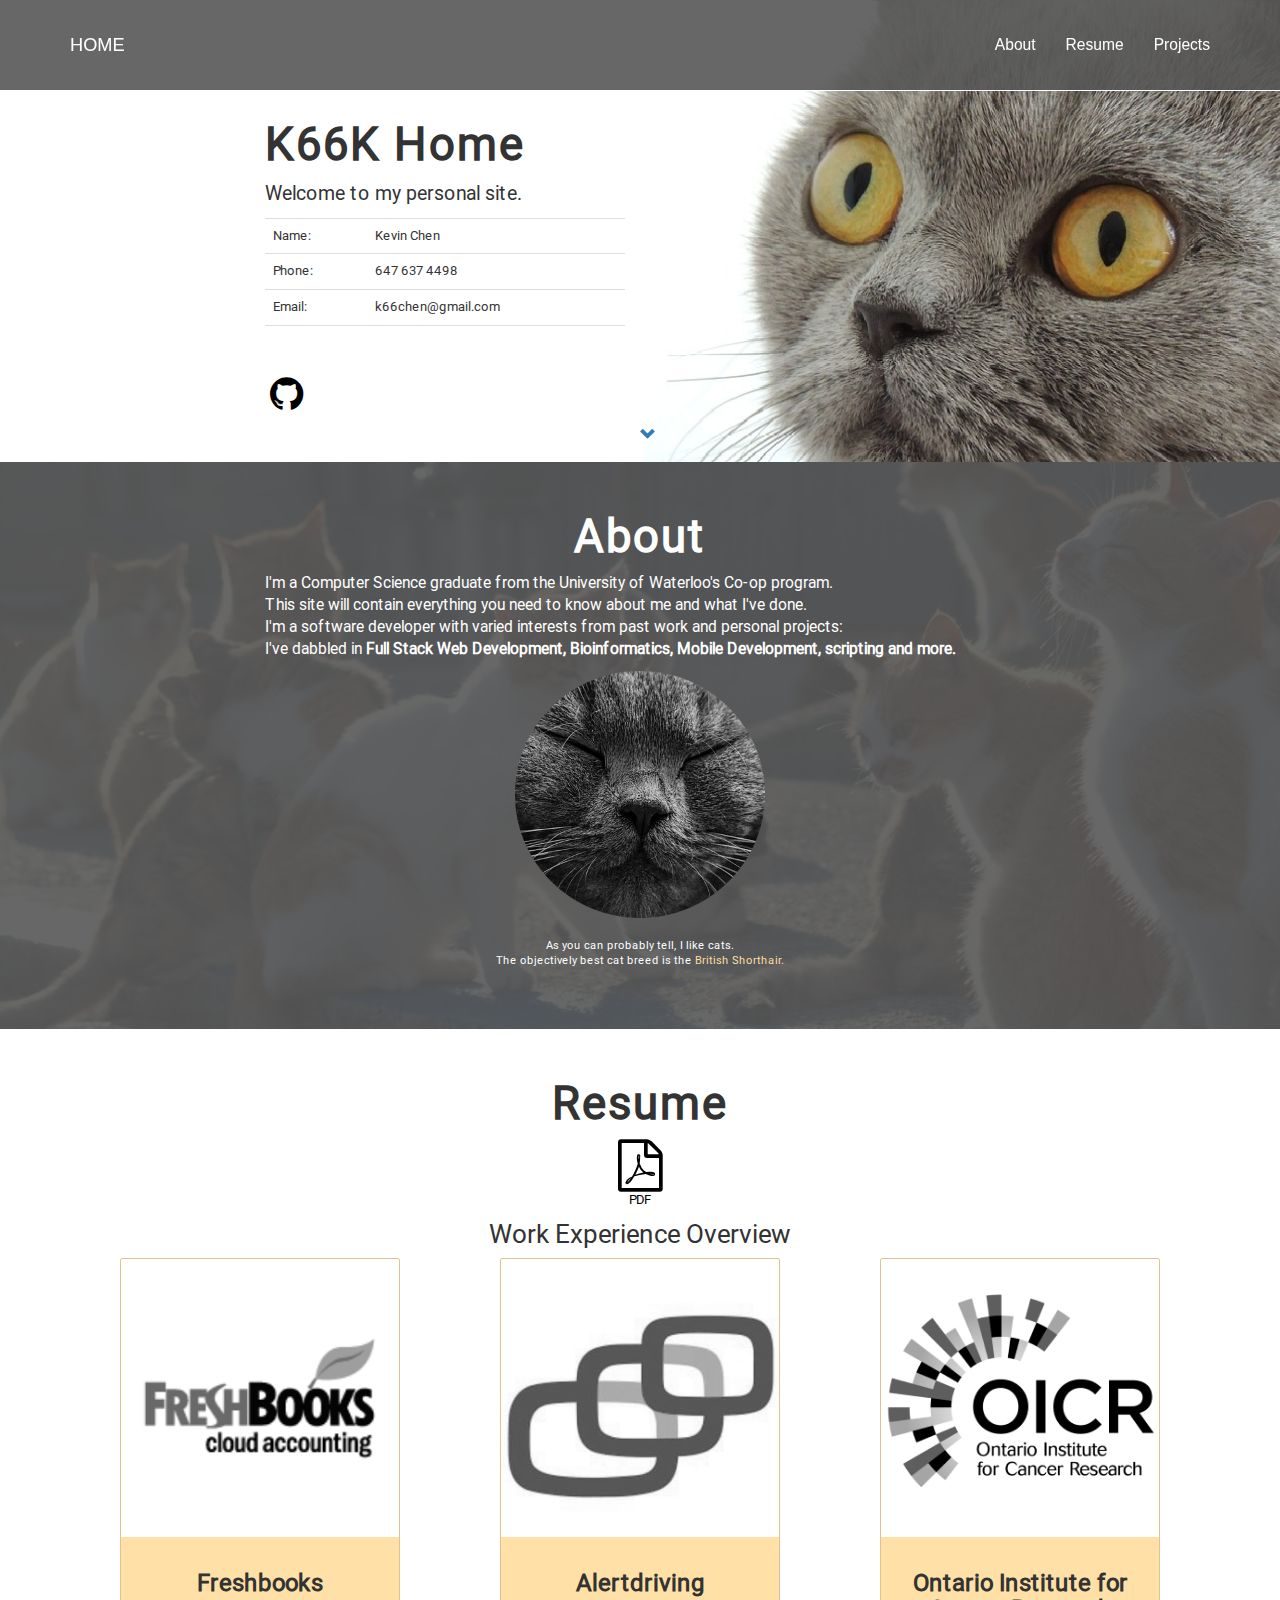
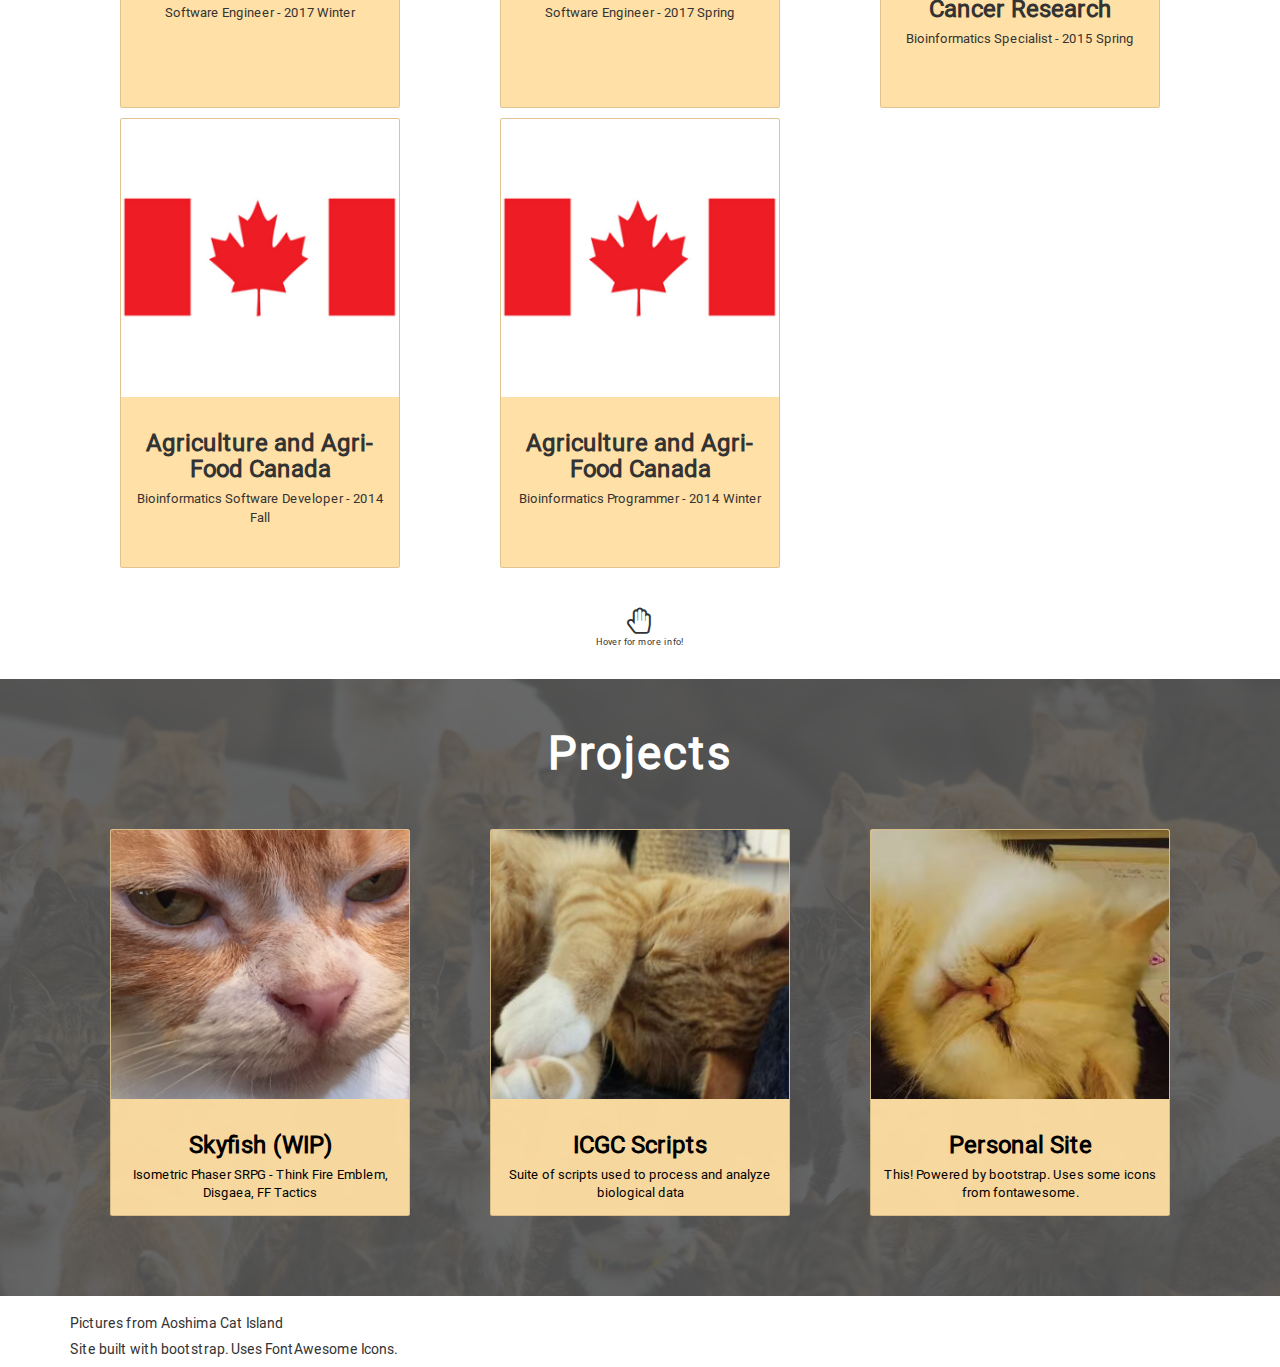
<file: index.html>
<!DOCTYPE html>
<html lang="en">

<head>

    <meta charset="utf-8">
    <meta http-equiv="X-UA-Compatible" content="IE=edge">
    <meta name="viewport" content="width=device-width, initial-scale=1">

    <title>k66chen Home</title>
    <!-- Bootstrap Core CSS -->
    <link href="css/bootstrap.min.css" rel="stylesheet">

    <!-- Font Awesome -->
    <link rel="stylesheet" href="font-awesome-4.7.0/css/font-awesome.min.css">

    <!-- Custom CSS -->
    <link href="css/scrolling-nav.css" rel="stylesheet">

    <!--[if lt IE 9]>
        <script src="https://oss.maxcdn.com/libs/html5shiv/3.7.0/html5shiv.js"></script>
        <script src="https://oss.maxcdn.com/libs/respond.js/1.4.2/respond.min.js"></script>
    <![endif]-->

    <link rel="icon" href="assets/favicon_cat.png">
</head>

<!-- The #page-top ID is part of the scrolling feature - the data-spy and data-target are part of the built-in Bootstrap scrollspy function -->

<body id="page-top" data-spy="scroll" data-target=".navbar-fixed-top">

    <!-- Navigation -->
    <nav class="navbar navbar-default navbar-fixed-top navbar-custom" role="navigation">
        <div class="container">
            <div class="navbar-header page-scroll">
                <button type="button" class="navbar-toggle" data-toggle="collapse" data-target=".navbar-ex1-collapse">
                    <span class="sr-only">Toggle navigation</span>
                    <span class="icon-bar"></span>
                    <span class="icon-bar"></span>
                    <span class="icon-bar"></span>
                </button>
                <a class="navbar-brand page-scroll" href="#page-top">HOME</a>
            </div>

            <!-- Collect the nav links, forms, and other content for toggling -->
            <div class="collapse navbar-collapse navbar-ex1-collapse">
                <ul class="nav navbar-nav navbar-right">
                    <!-- Hidden li included to remove active class from about link when scrolled up past about section -->
                    <li class="hidden">
                        <a class="page-scroll" href="#page-top"></a>
                    </li>
                    <li>
                        <a class="page-scroll" href="#about">About</a>
                    </li>
                    <li>
                        <a class="page-scroll" href="#resume">Resume</a>
                    </li>
                    <li>
                        <a class="page-scroll" href="#project">Projects</a>
                    </li>
                </ul>
            </div>
            <!-- /.navbar-collapse -->
        </div>
        <!-- /.container -->
    </nav>

    <!-- Intro Section -->
    <section id="intro" class="intro-section">
        <div class="container">
            <div class="row">
                <div class="col-sm-2">
                </div>
                <div class="col-sm-4">
                    <h1>K66K Home</h1>
                    <p>Welcome to my personal site.</p>

                    <table class="table">
                        <tbody>
                        <tr>
                            <td>Name: </td>
                            <td>Kevin Chen</td>
                        </tr>
                        <tr>
                            <td>Phone: </td>
                            <td>647 637 4498</td>
                        </tr>
                        <tr>
                            <td>Email: </td>
                            <td> k66chen@gmail.com </td>
                        </tr>
                        <tr>
                            <td>
                            </td>
                            <td>
                            </td>
                        </tr>
                        </tbody>
                    </table>
                    <a class="socialbtns" href="https://github.com/k66chen">
                        <i class="fa fa-github fa-3x fa-align-left"></i>
                    </a>
                </div>
            </div>
        </div>

        <a class="page-scroll down-arrow" href="#about">
            <span class="glyphicon glyphicon-chevron-down" aria-hidden="true"></span>
        </a>
    </section>

    <!-- About Section -->
    <div class = "about-background">
        <section id="about" class="about-section">
            <div class="container">
                <div class="row">
                    <h1>About</h1>
                    <div class="col-lg-2">
                    </div>
                    <div class="col-lg-10">
                        <p>
                            I'm a Computer Science graduate from the University of Waterloo's Co-op program.
                            <br>
                            This site will contain everything you need to know about me and what I've done.
                            <br>
                            I'm a software developer with varied interests from past work and personal projects:
                            <br>
                            I've dabbled in <b> Full Stack Web Development, Bioinformatics, Mobile Development, scripting and more.</b>
                        <p>
                    </div>

                    <div class="col-lg-12 circle_profile">
                        <img class="img-fluid" src="assets/introcat.png">
                    </div>

                    <p class="cat_caption">
                        As you can probably tell, I like cats.
                        <br>
                        The objectively best cat breed is the <a href="">British Shorthair.</a>
                    </p>
                </div>
            </div>
        </section>
    </div>
    <!-- Resume Section -->
    <section id="resume" class="resume-section">
        <div class="container">
            <div class="row">
                <h1>Resume</h1>
                <div class="col-lg-12">
                    <div class="col-lg-12">
                        <a class="socialbtns" href="files/Resume.pdf">
                            <i class="fa fa-file-pdf-o fa-4x socialbtns"></i>
                            <p>
                                PDF
                            </p>
                        </a>
                    </div>

                    <h2>Work Experience Overview</h2>


                    <!------Work panels------->
                    <div class="col-md-6 col-sm-12 col-lg-4">
                         <div class="card" style="width: 28rem; height: 45rem">
                             <img class="card-img-top" src="assets/fresh.png" alt="Card image cap">
                             <div class="card-block">
                                 <h3 class="card-title">Freshbooks</h3>
                                 <p class="card-text">Software Engineer - 2017 Winter</p>
                             </div>
                             <div class="overlay">
                                 <div class="text">
                                     <h3> Software Engineer</h3>
                                     <ul>
                                         <li>Full stack development</li>
                                         <li>Ember frontend, Flask/Rails backend</li>
                                         <li>Worked on new trial user workflow, touched both backend and frontend</li>
                                         <li>Tested driven development - wrote unit/integration tests as well as cucumber tests for all code written</li>
                                         <li>Participated in agile methodologies</li>
                                     </ul>
                                 </div>
                             </div>
                         </div>
                    </div>
                    <div class="col-md-6 col-sm-12 col-lg-4">
                         <div class="card" style="width: 28rem; height: 45rem">
                             <img class="card-img-top" src="assets/alert.png" alt="Card image cap">
                             <div class="card-block">
                                 <h3 class="card-title">Alertdriving</h3>
                                 <p class="card-text">Software Engineer - 2017 Spring</p>
                             </div>
                             <div class="overlay">
                                 <div class="text">
                                     <h3> Software Engineer</h3>
                                     <ul>
                                         <li>Full stack webdev working frontend and backend</li>
                                         <li>Worked with Zend Framework and several JS frameworks (Angular, Backbone, Ember)</li>
                                         <li>Developed new backend features in PHP, working with client databases in mySQL</li>
                                         <li>Improved existing product by resolving over 50 bugs including refactors, efficiency improvements and compatibility fixes</li>
                                     </ul>
                                 </div>
                             </div>
                         </div>
                     </div>
                     <div class="col-md-6 col-sm-6 col-lg-4">
                             <div class="card" style="width: 28rem; height: 45rem">
                                 <img class="card-img-top" src="assets/oicr.png" alt="Card image cap">
                                 <div class="card-block">
                                     <h3 class="card-title">Ontario Institute for Cancer Research</h3>
                                     <p class="card-text">Bioinformatics Specialist - 2015 Spring</p>
                                 </div>
                                 <div class="overlay">
                                     <div class="text">
                                         <h3> Bioinformatics Specialist</h3>
                                         <ul>
                                             <li>Responsible for analyzing and processing cancer data from over 50 Cancer Project sites from around the world</li>
                                             <li>Created diverse <a href="https://github.com/k66chen/DCC-Biocuration-Scripts">script suite</a> with Python and R</li>
                                             <li>Analyzed data and heat maps used in numerous global cancer project presentations</li>
                                         </ul>
                                     </div>
                                 </div>
                             </div>
                     </div>
                     <div class="col-md-6 col-sm-12 col-lg-4">
                             <div class="card" style="width: 28rem;  height: 45rem">
                                 <img class="card-img-top" src="assets/aafc.png" alt="Card image cap">
                                 <div class="card-block">
                                     <h3 class="card-title">Agriculture and Agri-Food Canada</h3>
                                     <p class="card-text">Bioinformatics Software Developer - 2014 Fall</p>
                                 </div>
                                 <div class="overlay">
                                     <div class="text">
                                         <h3> Bioinformatics Sofware Developer</h3>
                                         <ul>
                                             <li>Primarily developed for open source scientific workflow platform "Galaxy"</li>
                                             <li>Wrapped command line software into digestible workflows that are easy for scientists to use</li>
                                             <li>Created new Galaxy features and functionality with Python and XML</li>
                                         </ul>
                                     </div>
                                 </div>
                             </div>
                     </div>
                    <div class="col-md-6 col-sm-12 col-lg-4">
                            <div class="card" style="width: 28rem;  height: 45rem">
                                <img class="card-img-top" src="assets/aafc.png" alt="Card image cap">
                                <div class="card-block">
                                    <h3 class="card-title">Agriculture and Agri-Food Canada</h3>
                                    <p class="card-text">Bioinformatics Programmer - 2014 Winter</p>
                                </div>
                                <div class="overlay">
                                    <div class="text">
                                        <h3> Bioinformatics Programmer</h3>
                                        <ul>
                                            <li>Refactored DNA Oligoneucleotide processing pipeline into Perl</li>
                                            <li>Translated and reorganized scattered BASH scripts into standalone Perl program</li>
                                            <li>Developed various scripts and tools to help aid Biological research</li>
                                        </ul>
                                    </div>
                                </div>
                            </div>
                     </div>
                    <!--- Work panels--------->

                </div>
            </div>
        </div>
        <i class="fa fa-hand-stop-o fa-2x resume_hand"></i>
        <p class="resume_hand_caption">Hover for more info!</p>
    </section>

    <!-- Project Section -->
    <div class="project-background">
    <section id="project" class="project-section">
        <div class="container">
            <div class="row">
                <h1>Projects</h1>
                <div class="col-lg-12 projectcards">
                    <!---skyfish---->
                    <div class = "col-sm-6 col-lg-4 col-md6 cattile">
                        <a href="/projects/skyfish/index.html" target="_blank">
                            <div class="card" style="width: 30rem;">
                                    <img class="card-img-top" src="assets/cattile_icon.png" alt="Card image cap">
                                    <div class="card-block">
                                        <h3 class="card-title">Skyfish (WIP)</h3>
                                        <p class="card-text">Isometric Phaser SRPG - Think Fire Emblem, Disgaea, FF Tactics</p>
                                    </div>
                            </div>
                        </a>
                    </div>
                    <!------------------>
                    <a href="https://github.com/k66chen/DCC-Biocuration-Scripts">
                        <div class = "col-sm-6 col-lg-4 col-md6 cattile">
                            <div class="card" style="width: 30rem;">
                                <img class="card-img-top" src="assets/cat3.png" alt="Card image cap">
                                <div class="card-block">
                                    <h3 class="card-title">ICGC Scripts</h3>
                                    <p class="card-text">Suite of scripts used to process and analyze biological data</p>
                                </div>
                            </div>
                        </div>
                    </a>
                    <!------------------>
                       <a href="https://github.com/k66chen/k66chen.github.io" target="_blank">
                        <div class = "col-sm-6 col-lg-4 col-md6 cattile">
                            <div class="card" style="width: 30rem;">
                                <img class="card-img-top" src="assets/cat2.png" alt="Card image cap">
                                <div class="card-block">
                                    <h3 class="card-title">Personal Site</h3>
                                    <p class="card-text">This! Powered by bootstrap. Uses some icons from fontawesome.</p>
                                </div>
                            </div>
                        </div>
                    </a>
                </div>
            </div>
        </div>
    </section>
</div>
    <!-- jQuery -->
    <script src="js/jquery.js"></script>

    <!-- Bootstrap Core JavaScript -->
    <script src="js/bootstrap.min.js"></script>

    <!-- Scrolling Nav JavaScript -->
    <script src="js/jquery.easing.min.js"></script>
    <script src="js/scrolling-nav.js"></script>

</body>

<footer>
    <p>
        <div class ="container">
            <h5>Pictures from Aoshima Cat Island</h5>
            <h5>Site built with bootstrap. Uses FontAwesome Icons.</h5>
        </div>
    </p>
</footer>

</html>
</file>
<file: css/scrolling-nav.css>
/*!
 * Start Bootstrap - Scrolling Nav (http://startbootstrap.com/)
 * Copyright 2013-2016 Start Bootstrap
 * Licensed under MIT (https://github.com/BlackrockDigital/startbootstrap/blob/gh-pages/LICENSE)
 */

@font-face {
    font-family: "Roboto";
    src: url('../fonts/Roboto-Regular.woff') format('woff');
}

body {
    width: 100%;
    height: 100%;
    font-family: "Roboto";
    font-size: 1.3em;
}



footer {
    height: 5%;
    width: 100%;
}

html {
    width: 100%;
    height: 100%;
}

h1 {
    font-weight: 600;
    letter-spacing: 2px;
}

@media(min-width:767px) {
    .navbar {
        padding: 20px 0;
        -webkit-transition: background .5s ease-in-out,padding .5s ease-in-out;
        -moz-transition: background .5s ease-in-out,padding .5s ease-in-out;
        transition: background .5s ease-in-out,padding .5s ease-in-out;
    }

    .top-nav-collapse {
        padding: 0;
    }
}

/* Demo Sections - You can use these as guides or delete them - the scroller will work with any sort of height, fixed, undefined, or percentage based.
The padding is very important to make sure the scrollspy picks up the right area when scrolled to. Adjust the margin and padding of sections and children 
of those sections to manage the look and feel of the site. */

.glyphicon {
    font-family: inherit;
}
.glyphicon:before{
    font-family:'Glyphicons Halflings';
}
.intro-section {
    position: relative;
    background-image: url('/assets/about.png');
    padding-top: 100px;
    text-align: center;
    background-repeat: no-repeat;
    background-position: center;
    background-attachment: scroll;
    background-size: cover;
    padding-bottom: 100px;
}

.intro-section p {
    text-align: left;
    font-size: 150%;
}
.intro-section h1 {
    font-size: 350%;
    text-align: left;
}
.intro-section .socialbtns {
    position: absolute;
    top: 275px;
    left: 20px;
    color: #000000;
}
.intro-section table{
    text-align: left;
}



.socialbtns {
    color: #000000;
}

.socialbtns:hover {
    color: rgba(102, 91, 40, 0.95);
}

.down-arrow {
    position: absolute;
    bottom: 15px;
}

.about-background {
    background-image:url('/assets/about_back.jpg');
    background-position: center;
    background-size: cover;
    background-repeat: no-repeat;
    position:relative;
}

.about-section {
    background-color: rgba(86, 87, 86, 0.9);
    padding-top: 30px;
    padding-bottom: 50px;
    text-align: center;
    color: #fff;
}

.about-section p{
    font-size:120%;
}
.about-section  h1 {
    font-size: 350%;
}

.about-section p{
    text-align: left;
}

.about-section .circle_profile{
    margin-bottom: 20px;
}

.about-section a {
    color: rgb(255, 222, 162);
}

.about-section .cat_caption{
   text-align: center;
   font-size: 85%;
}

.resume-section {
    padding-top: 30px;
    text-align: center;
    background: #fff;
    padding-bottom: 20px;
}

.resume-section .container{
}

.resume-section h1 {
    font-size: 350%;
}

.resume-section h2 {
    font-size: 200%;
}

.resume-section .resume_hand {
    padding-top: 30px;
}

.resume-section .resume_hand_caption{
    font-size: 70%;
}

.project-background{
    background-image:url('/assets/projects_back.jpg');
    background-size: cover;
    background-repeat: no-repeat;
    position:relative;
}

.project-section {
    background-color: rgba(86, 87, 86, 0.9);
    padding-top: 30px;
    text-align: center;
    padding-bottom: 70px;
}

.project-section h1 {
    color: #fff;
    font-size: 350%;
}

.project-section a {
    color: #000000;
}

@media screen and (min-width: 800px) {
    .project-section .projectcards {
        padding-top: 40px;
    }
}
@media (max-width: 768px) {
    [class*="col-"] {
        margin-bottom: 15px;
    }
}

.navbar-custom {
    font-family: Arial,sans-serif;
    background-color: rgba(86, 87, 86, 0.9);
    border-color: #fff;
}

.navbar-custom .navbar-brand, .navbar-default .navbar-brand {
    font-size: 140%;
    color: #fff;
}

.navbar-default .navbar-nav>li>a {
    font-size: 120%;
    color: #fff;
}

.navbar-default .navbar-nav>li>a:hover {
    color: #eddc92;
}

span.glyphicon-chevron-down {
    font-size: 1.2em;
}

.thumbnail {
    border: 0;
    box-shadow: none;
    border-radius: 0;
}

.navbar-default .navbar-nav>.active>a, .navbar-default .navbar-nav>.active>a:hover, .navbar-default .navbar-nav> .active>a:focus{
    color: #ffffff;
    background: rgba(237, 220, 146, 0.35);
    text-underline: #9d9d9d;
    border-width: 2px;
}

.navbar-default .navbar-nav>li>a:focus, .navbar-default .navbar-nav>li>a:hover {
    color: #fff;
    text-decoration: underline;
    background-color: transparent;
}

.overlay {
    position: absolute;
    bottom: 100%;
    left: 0;
    right: 0;
    background-color: rgba(86, 87, 86, 0.9);
    overflow: hidden;
    width: 100%;
    height:0;
    transition: .5s ease;
}


.card {
    margin: 0 auto;
    float: none;
    margin-bottom: 10px;
}
.card:hover .overlay {
    bottom: 0;
    height: 100%;
}

.text {
    color: white;
    font-size: 17px;
    position: absolute;
    text-align: left;
    left: 5%;
}


.card {
    position: relative;
    display: -webkit-box;
    display: -webkit-flex;
    display: -ms-flexbox;
    display: flex;
    -webkit-box-orient: vertical;
    -webkit-box-direction: normal;
    -webkit-flex-direction: column;
    -ms-flex-direction: column;
    flex-direction: column;
    background-color: rgba(255, 222, 162, 0.95);
    border: 1px solid rgba(0, 0, 0, 0.125);
    border-radius: 0.25rem;
}

.card-block {
    -webkit-box-flex: 1;
    -webkit-flex: 1 1 auto;
    -ms-flex: 1 1 auto;
    flex: 1 1 auto;
    padding: 1.25rem;
}

.card-title {
    margin-bottom: 0.75rem;
    font-weight: bold;

}

.card-subtitle {
    margin-top: -0.375rem;
    margin-bottom: 0;
}

.card-text:last-child {
    margin-bottom: 0;
}

.card-link:hover {
    text-decoration: none;
}

.card-link + .card-link {
    margin-left: 1.25rem;
}

.card > .list-group:first-child .list-group-item:first-child {
    border-top-right-radius: 0.25rem;
    border-top-left-radius: 0.25rem;
}

.card > .list-group:last-child .list-group-item:last-child {
    border-bottom-right-radius: 0.25rem;
    border-bottom-left-radius: 0.25rem;
}

.card-header {
    padding: 0.75rem 1.25rem;
    margin-bottom: 0;
    background-color: #f7f7f9;
    border-bottom: 1px solid rgba(0, 0, 0, 0.125);
}

.card-header:first-child {
    border-radius: calc(0.25rem - 1px) calc(0.25rem - 1px) 0 0;
}

.card-footer {
    padding: 0.75rem 1.25rem;
    background-color: #f7f7f9;
    border-top: 1px solid rgba(0, 0, 0, 0.125);
}

.card-footer:last-child {
    border-radius: 0 0 calc(0.25rem - 1px) calc(0.25rem - 1px);
}

.card-header-tabs {
    margin-right: -0.625rem;
    margin-bottom: -0.75rem;
    margin-left: -0.625rem;
    border-bottom: 0;
}

.card-header-pills {
    margin-right: -0.625rem;
    margin-left: -0.625rem;
}

.card-primary {
    background-color: #0275d8;
    border-color: #0275d8;
}

.card-primary .card-header,
.card-primary .card-footer {
    background-color: transparent;
}

.card-success {
    background-color: #5cb85c;
    border-color: #5cb85c;
}

.card-success .card-header,
.card-success .card-footer {
    background-color: transparent;
}

.card-info {
    background-color: #5bc0de;
    border-color: #5bc0de;
}

.card-info .card-header,
.card-info .card-footer {
    background-color: transparent;
}

.card-warning {
    background-color: #f0ad4e;
    border-color: #f0ad4e;
}

.card-warning .card-header,
.card-warning .card-footer {
    background-color: transparent;
}

.card-danger {
    background-color: #d9534f;
    border-color: #d9534f;
}

.card-danger .card-header,
.card-danger .card-footer {
    background-color: transparent;
}

.card-outline-primary {
    background-color: transparent;
    border-color: #0275d8;
}

.card-outline-secondary {
    background-color: transparent;
    border-color: #ccc;
}

.card-outline-info {
    background-color: transparent;
    border-color: #5bc0de;
}

.card-outline-success {
    background-color: transparent;
    border-color: #5cb85c;
}

.card-outline-warning {
    background-color: transparent;
    border-color: rgba(86, 87, 86, 0.9);
}

.card-outline-danger {
    background-color: transparent;
    border-color: #d9534f;
}

.card-inverse {
    color: rgba(255, 255, 255, 0.65);
}

.card-inverse .card-header,
.card-inverse .card-footer {
    background-color: transparent;
    border-color: rgba(255, 255, 255, 0.2);
}

.card-inverse .card-header,
.card-inverse .card-footer,
.card-inverse .card-title,
.card-inverse .card-blockquote {
    color: #fff;
}

.card-inverse .card-link,
.card-inverse .card-text,
.card-inverse .card-subtitle,
.card-inverse .card-blockquote .blockquote-footer {
    color: rgba(255, 255, 255, 0.65);
}

.card-inverse .card-link:focus, .card-inverse .card-link:hover {
    color: #fff;
}

.card-blockquote {
    padding: 0;
    margin-bottom: 0;
    border-left: 0;
}

.card-img {
    border-radius: calc(0.25rem - 1px);
}

.card-img-overlay {
    position: absolute;
    top: 0;
    right: 0;
    bottom: 0;
    left: 0;
    padding: 1.25rem;
}

.card-img-top {
    border-top-right-radius: calc(0.25rem - 1px);
    border-top-left-radius: calc(0.25rem - 1px);
}

.card-img-bottom {
    border-bottom-right-radius: calc(0.25rem - 1px);
    border-bottom-left-radius: calc(0.25rem - 1px);
}

@media (min-width: 576px) {
    .card-deck {
        display: -webkit-box;
        display: -webkit-flex;
        display: -ms-flexbox;
        display: flex;
        -webkit-flex-flow: row wrap;
        -ms-flex-flow: row wrap;
        flex-flow: row wrap;
    }
    .card-deck .card {
        display: -webkit-box;
        display: -webkit-flex;
        display: -ms-flexbox;
        display: flex;
        -webkit-box-flex: 1;
        -webkit-flex: 1 0 0%;
        -ms-flex: 1 0 0%;
        flex: 1 0 0%;
        -webkit-box-orient: vertical;
        -webkit-box-direction: normal;
        -webkit-flex-direction: column;
        -ms-flex-direction: column;
        flex-direction: column;
    }
    .card-deck .card:not(:first-child) {
        margin-left: 15px;
    }
    .card-deck .card:not(:last-child) {
        margin-right: 15px;
    }
}

@media (min-width: 576px) {
    .card-group {
        display: -webkit-box;
        display: -webkit-flex;
        display: -ms-flexbox;
        display: flex;
        -webkit-flex-flow: row wrap;
        -ms-flex-flow: row wrap;
        flex-flow: row wrap;
    }
    .card-group .card {
        -webkit-box-flex: 1;
        -webkit-flex: 1 0 0%;
        -ms-flex: 1 0 0%;
        flex: 1 0 0%;
    }
    .card-group .card + .card {
        margin-left: 0;
        border-left: 0;
    }
    .card-group .card:first-child {
        border-bottom-right-radius: 0;
        border-top-right-radius: 0;
    }
    .card-group .card:first-child .card-img-top {
        border-top-right-radius: 0;
    }
    .card-group .card:first-child .card-img-bottom {
        border-bottom-right-radius: 0;
    }
    .card-group .card:last-child {
        border-bottom-left-radius: 0;
        border-top-left-radius: 0;
    }
    .card-group .card:last-child .card-img-top {
        border-top-left-radius: 0;
    }
    .card-group .card:last-child .card-img-bottom {
        border-bottom-left-radius: 0;
    }
    .card-group .card:not(:first-child):not(:last-child) {
        border-radius: 0;
    }
    .card-group .card:not(:first-child):not(:last-child) .card-img-top,
    .card-group .card:not(:first-child):not(:last-child) .card-img-bottom {
        border-radius: 0;
    }
}

@media (min-width: 576px) {
    .card-columns {
        -webkit-column-count: 3;
        -moz-column-count: 3;
        column-count: 3;
        -webkit-column-gap: 1.25rem;
        -moz-column-gap: 1.25rem;
        column-gap: 1.25rem;
    }
    .card-columns .card {
        display: inline-block;
        width: 100%;
        margin-bottom: 0.75rem;
    }
}
</file>
